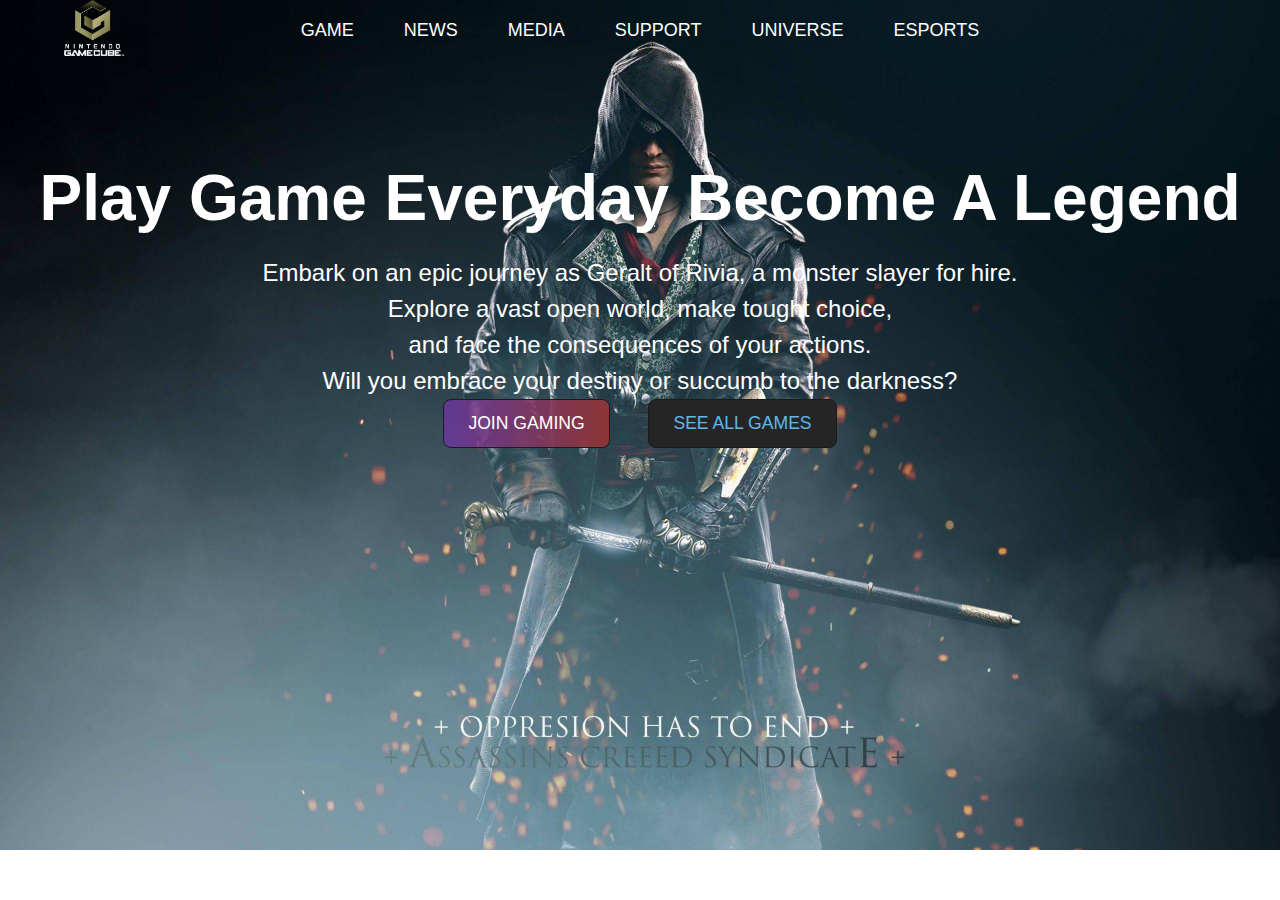
<file: index.html>
<!DOCTYPE html>
<html lang="en">
<head>
    <meta charset="UTF-8">
    <meta name="viewport" content="width=device-width, initial-scale=1.0">
    <title>Landing Page</title>
    <link rel="stylesheet" href="style.css">
    <link rel="stylesheet" href="https://cdnjs.cloudflare.com/ajax/libs/font-awesome/6.5.2/css/all.min.css" integrity="sha512-SnH5WK+bZxgPHs44uWIX+LLJAJ9/2PkPKZ5QiAj6Ta86w+fsb2TkcmfRyVX3pBnMFcV7oQPJkl9QevSCWr3W6A==" crossorigin="anonymous" referrerpolicy="no-referrer" />
</head>
<body>
    <div class="logo">
        <img src="logo.png" alt="">
    </div>
    <div class="navbar">
        <a href="#" class="active">GAME</a>
        <a href="#">NEWS</a>
        <a href="#">MEDIA</a>
        <a href="#">SUPPORT</a>
        <a href="#">UNIVERSE</a>
        <a href="#">ESPORTS</a>
    </div>
   
    <div class="title">Play Game Everyday Become A Legend </div>
    <div class="discription">
        Embark on an epic journey as Geralt of Rivia, a monster slayer for
        hire. <br>Explore a vast open world, make tought choice, <br>and 
        face the consequences of your actions. <br>Will you embrace your 
        destiny or succumb to the darkness? 
        <div class="btn-container">
            <button>JOIN GAMING</button>
            <button>SEE ALL GAMES</button>
           </div>
    </div>
   

    <div class="icons">
        <i class="fa-brands fa-facebook-f"></i>
        <i class="fa-brands fa-linkedin-in"></i>
        <i class="fa-brands fa-twitter"></i>
     </div>
</body>
</html>
</file>
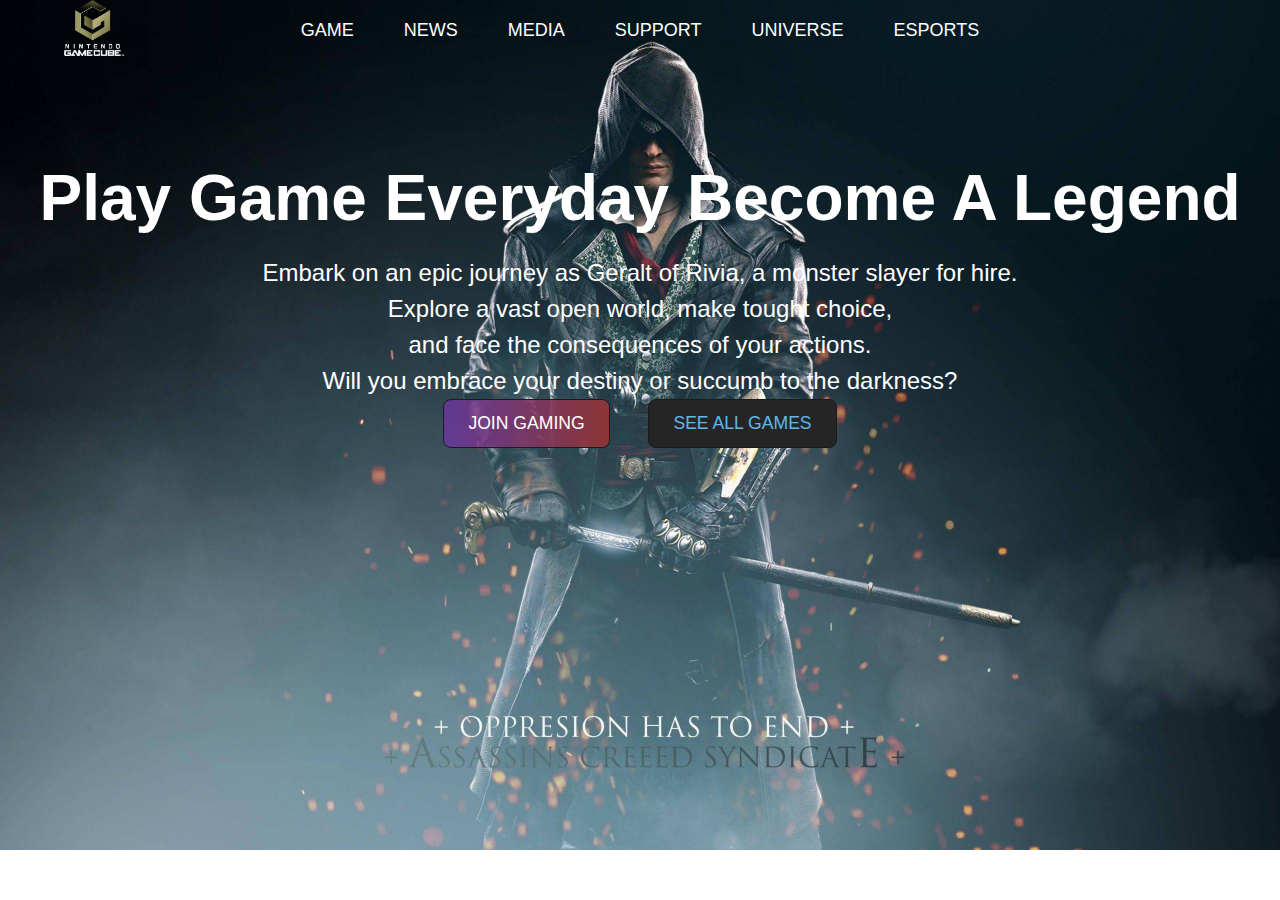
<file: landing.html>
<!DOCTYPE html>
<html lang="en">
<head>
    <meta charset="UTF-8">
    <meta name="viewport" content="width=device-width, initial-scale=1.0">
    <title>Landing Page</title>
    <link rel="stylesheet" href="style.css">
    <link rel="stylesheet" href="https://cdnjs.cloudflare.com/ajax/libs/font-awesome/6.5.2/css/all.min.css" integrity="sha512-SnH5WK+bZxgPHs44uWIX+LLJAJ9/2PkPKZ5QiAj6Ta86w+fsb2TkcmfRyVX3pBnMFcV7oQPJkl9QevSCWr3W6A==" crossorigin="anonymous" referrerpolicy="no-referrer" />
</head>
<body>
    <div class="logo">
        <img src="logo.png" alt="">
    </div>
    <div class="navbar">
        <a href="#" class="active">GAME</a>
        <a href="#">NEWS</a>
        <a href="#">MEDIA</a>
        <a href="#">SUPPORT</a>
        <a href="#">UNIVERSE</a>
        <a href="#">ESPORTS</a>
    </div>
   
    <div class="title">Play Game Everyday Become A Legend </div>
    <div class="discription">
        Embark on an epic journey as Geralt of Rivia, a monster slayer for
        hire. <br>Explore a vast open world, make tought choice, <br>and 
        face the consequences of your actions. <br>Will you embrace your 
        destiny or succumb to the darkness? 
        <div class="btn-container">
            <button>JOIN GAMING</button>
            <button>SEE ALL GAMES</button>
           </div>
    </div>
   

    <div class="icons">
        <i class="fa-brands fa-facebook-f"></i>
        <i class="fa-brands fa-linkedin-in"></i>
        <i class="fa-brands fa-twitter"></i>
     </div>
</body>
</html>
</file>
<file: style.css>
body{
    background :url("image/w.jpg");
    background-repeat: no-repeat;
    background-size: cover;
    color: #fff;
    margin: 0;
    padding: 0;
    text-align: center;
    font-family: sans-serif;
}
.title{
    font-size: 64px;
    font-weight: 600;
    margin-top: 100px ;
    margin-bottom: 20px ;
    font-family: Arial, Helvetica, sans-serif;
    color: white;
}
.discription{
    font-size: 24px;
    font-weight: 400;
    line-height: 1.5;
    margin-bottom: 40px;
    color: #fff;
}
.navbar{
    padding: 20px;
    display: flex;
    justify-content: center;
    align-items: center;
}
.logo img{
    width: 60px;
    position: absolute;
    left: 5%;
    filter: invert(1);
}
.navbar a{
    color: #fff;
    font-size: 18px;
    text-decoration: none;
    margin: 0 25px;
    transition: .5s;
}
.navbar a:hover{
    transform: scalex(1);
   background: transparent;
   color: #5db9ee;
}
.icons .fa-brands{
    color: #fff;
    font-size: 25px;
    background-repeat: no-repeat ;
}
.icons{
    display: flex;
    flex-direction: row;
    justify-content: center;
    align-items: center;
    gap: 1.2rem;
    margin-top: 20px;
    bottom: 20px;
    left: 50%;
    position: fixed;
    transform: translate(-50%);
    background-repeat: no-repeat ;
    }

.icons .fa-brands:hover{
    cursor: pointer;
    background: linear-gradient(#fff, #f83636);
    -webkit-background-clip: text;
    -webkit-text-fill-color: transparent;
}
.btn-container button{
    border: .1rem solid #1b1b1b;
    font-size:1.1rem ;
    padding: .8rem 1.5rem;
    border-radius: .5rem;
    cursor: pointer;
    transition: .5s ease;
}
button:nth-child(1){
    background: linear-gradient(90deg, #6e34a8c3 0%, #8d3535 100%);
    color: #fff
}
button:nth-child(2){
    background: #262526;
    color: #5db9ee;
    margin-left: 2rem;
}
button:nth-child(1):hover{
    background: linear-gradient(90deg, #bfb475 0%, #2c5274 100%);
    color: #5db9ee;
}
button:nth-child(2):hover{
    background: #2c5274;
    color: #262526
}
.navbar a::after, .navlist .active::after{
    content: "";
    position: absolute;
    background: #fff;
    width: 100%;
    height: .1rem;
    left: 0;
    bottom: -5px;
    transform: scale(0);
    transition: transform .5s;
 }
 .navbar a:hover::after, .navlist .active::after{
     transform: scalex(1);
     background: linear-gradient( #3877ff);
  }
</file>
